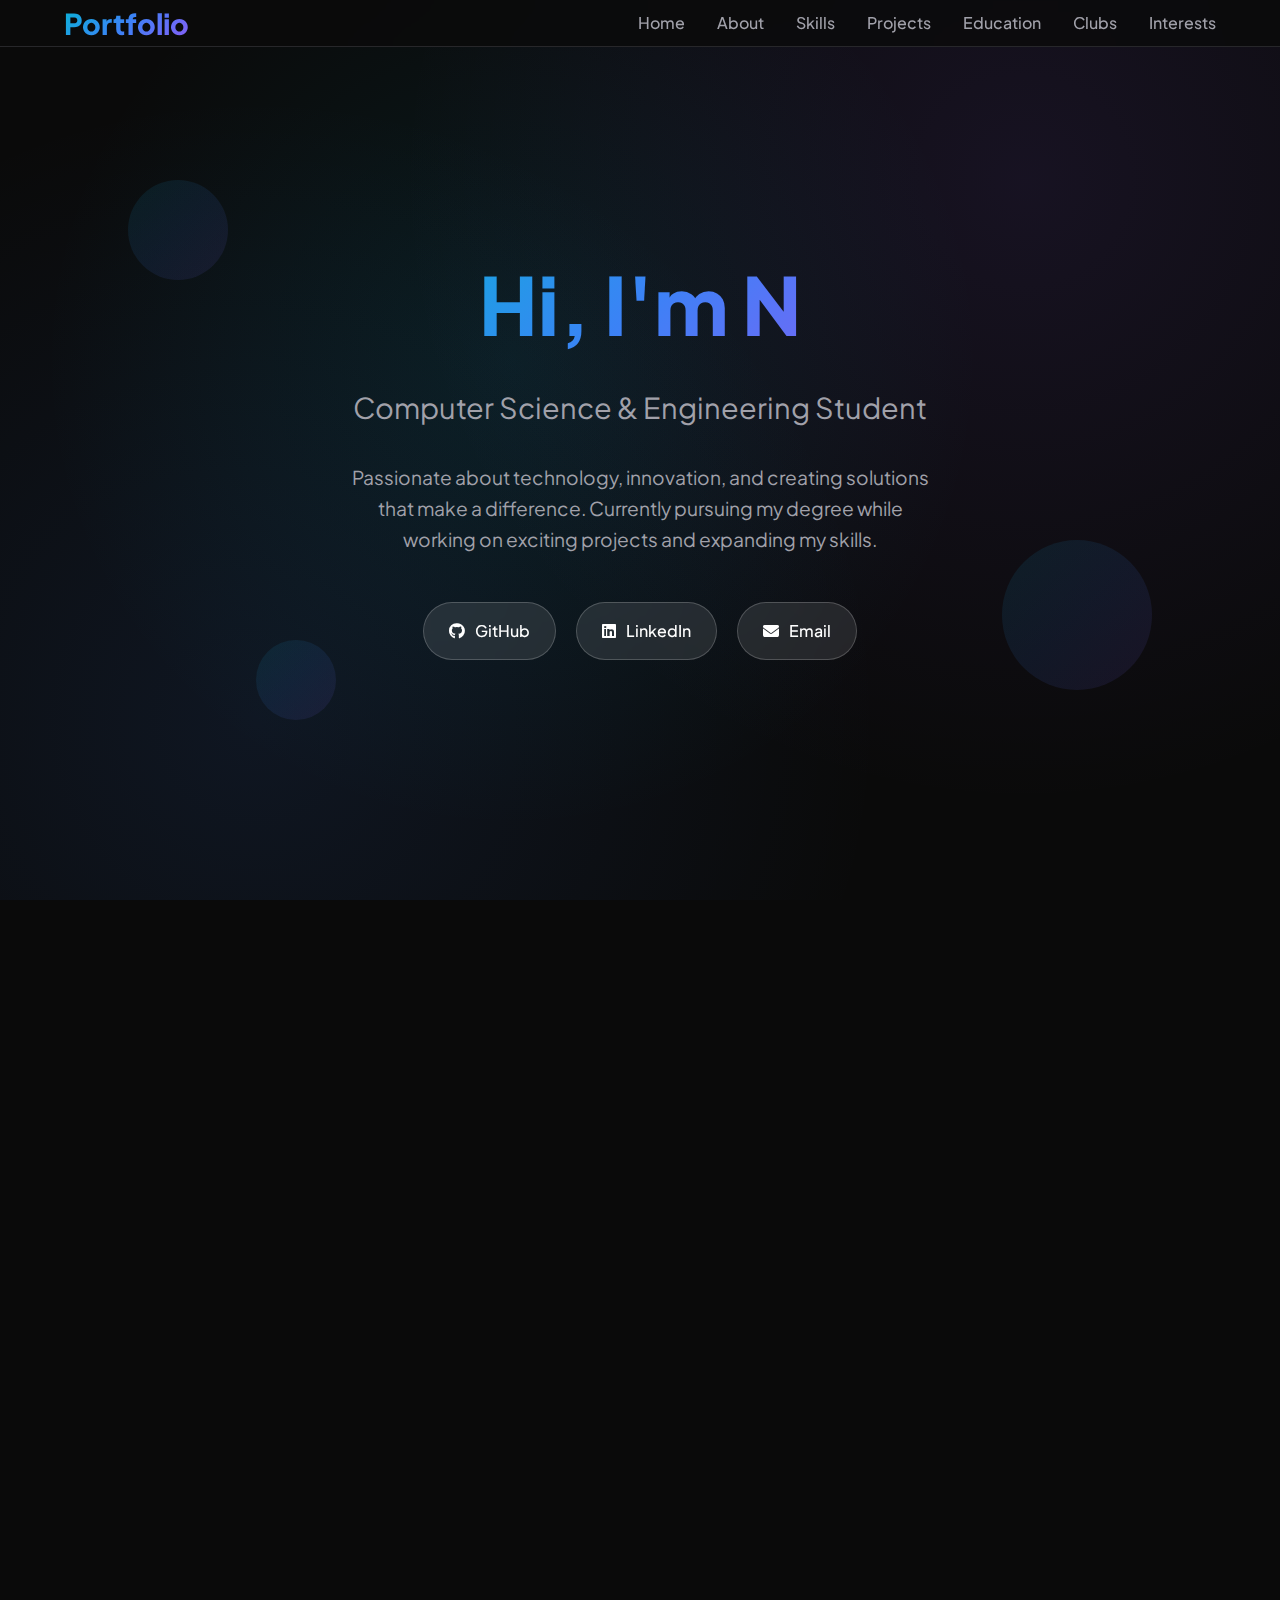
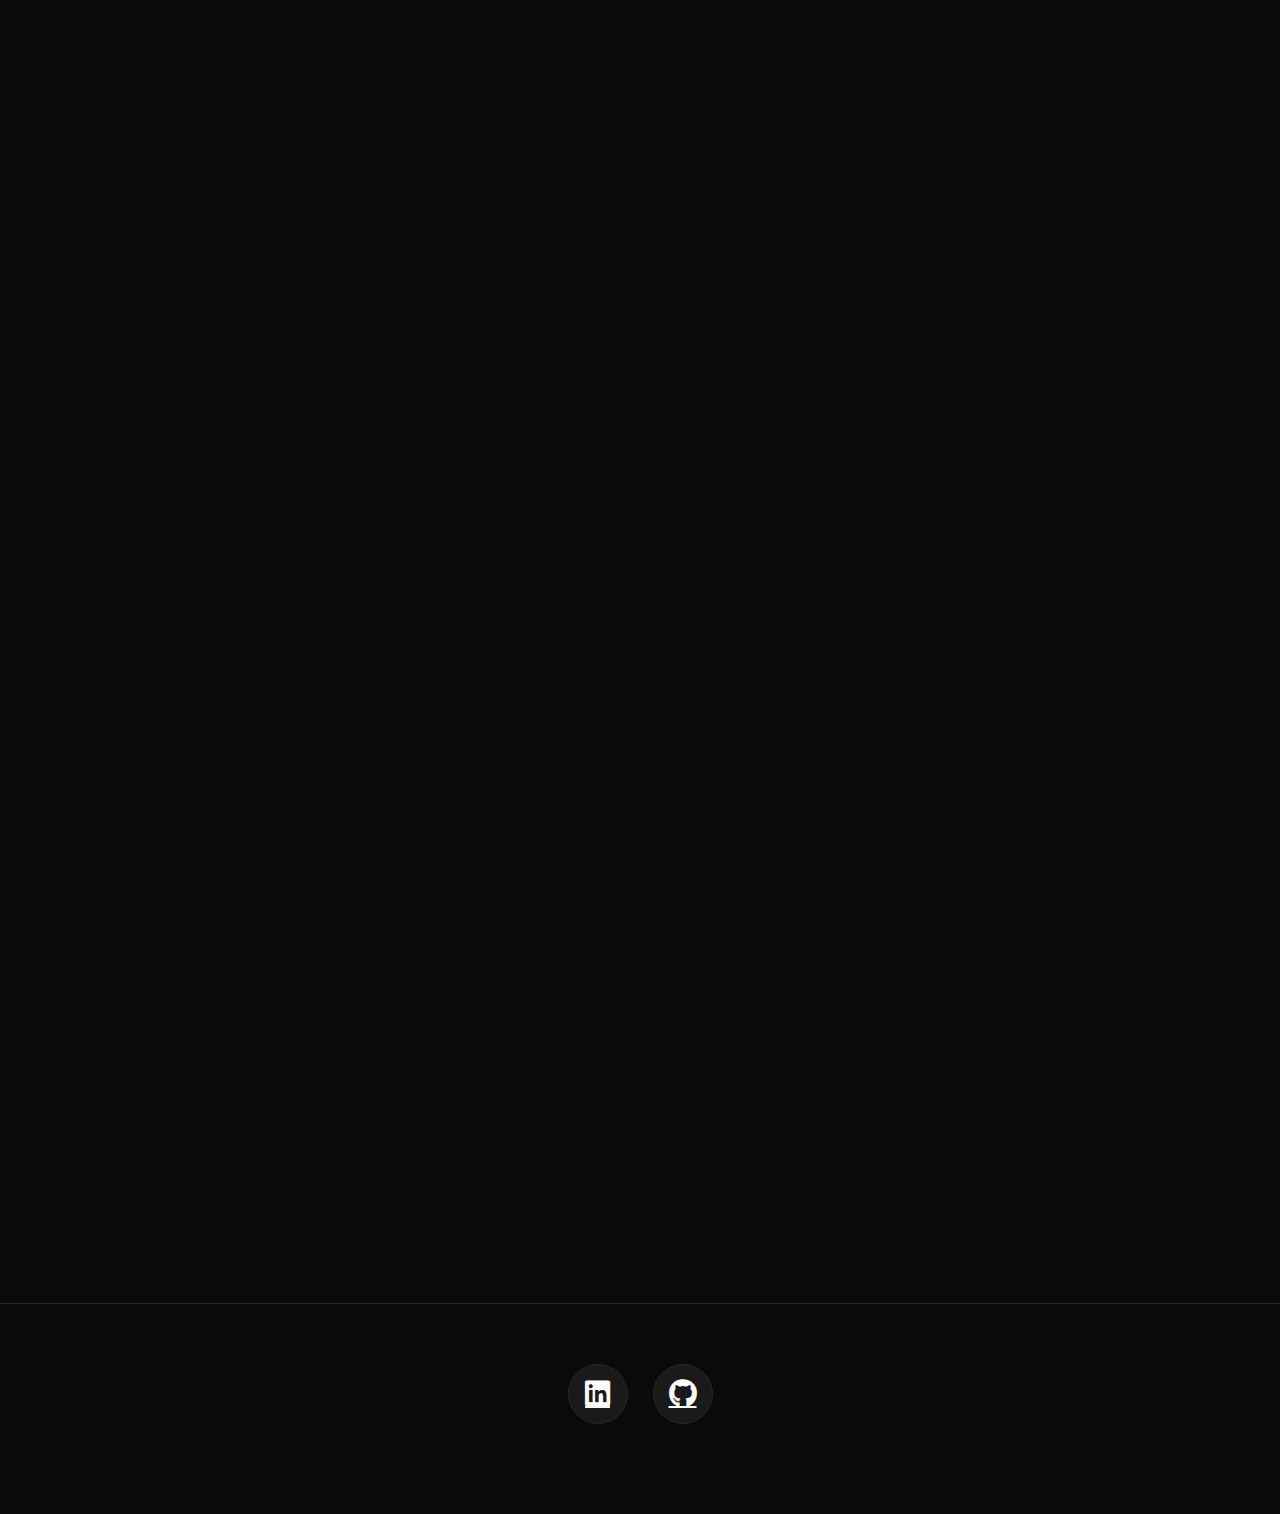
<file: index.html>
<!DOCTYPE html>
<html lang="en">
<head>
    <meta charset="UTF-8">
    <meta name="viewport" content="width=device-width, initial-scale=1.0">
    <title>Portfolio | Modern Developer</title>
    <link href="https://fonts.googleapis.com/css2?family=Plus+Jakarta+Sans:wght@300;400;500;600;700;800&display=swap" rel="stylesheet">
    <link href="https://cdnjs.cloudflare.com/ajax/libs/font-awesome/6.4.0/css/all.min.css" rel="stylesheet">
    <style>
        * {
            margin: 0;
            padding: 0;
            box-sizing: border-box;
        }

        :root {
            --bg-primary: #0a0a0a;
            --bg-secondary: #111111;
            --bg-tertiary: #1a1a1a;
            --text-primary: #ffffff;
            --text-secondary: #a1a1aa;
            --text-accent: #06b6d4;
            --accent-primary: #3b82f6;
            --accent-secondary: #8b5cf6;
            --accent-tertiary: #06b6d4;
            --border-color: #27272a;
            --gradient-primary: linear-gradient(135deg, #667eea 0%, #764ba2 100%);
            --gradient-secondary: linear-gradient(135deg, #f093fb 0%, #f5576c 100%);
            --gradient-accent: linear-gradient(135deg, #4facfe 0%, #00f2fe 100%);
            --gradient-glow: linear-gradient(135deg, #06b6d4 0%, #3b82f6 50%, #8b5cf6 100%);
            --shadow-glow: 0 0 40px rgba(6, 182, 212, 0.3);
            --shadow-card: 0 8px 32px rgba(0, 0, 0, 0.4);
        }

        body {
            font-family: 'Plus Jakarta Sans', sans-serif;
            background: var(--bg-primary);
            color: var(--text-primary);
            overflow-x: hidden;
            line-height: 1.6;
        }

        /* Custom Scrollbar */
        ::-webkit-scrollbar {
            width: 8px;
        }

        ::-webkit-scrollbar-track {
            background: var(--bg-secondary);
        }

        ::-webkit-scrollbar-thumb {
            background: var(--gradient-glow);
            border-radius: 4px;
        }

        /* Container */
        .container {
            max-width: 1200px;
            margin: 0 auto;
            padding: 0 24px;
        }

        /* Header */
        header {
            position: fixed;
            top: 0;
            width: 100%;
            z-index: 1000;
            background: rgba(10, 10, 10, 0.8);
            backdrop-filter: blur(20px);
            border-bottom: 1px solid var(--border-color);
            transition: all 0.3s ease;
        }

        nav {
            display: flex;
            justify-content: space-between;
            align-items: center;
            padding: 1rem 0;
        }

        .logo {
            font-size: 1.8rem;
            font-weight: 800;
            background: var(--gradient-glow);
            -webkit-background-clip: text;
            -webkit-text-fill-color: transparent;
            background-clip: text;
        }

        .nav-links {
            display: flex;
            list-style: none;
            gap: 2rem;
        }

        .nav-links a {
            color: var(--text-secondary);
            text-decoration: none;
            font-weight: 500;
            transition: all 0.3s ease;
            position: relative;
        }

        .nav-links a::after {
            content: '';
            position: absolute;
            bottom: -5px;
            left: 0;
            width: 0;
            height: 2px;
            background: var(--gradient-glow);
            transition: width 0.3s ease;
        }

        .nav-links a:hover {
            color: var(--text-primary);
        }

        .nav-links a:hover::after {
            width: 100%;
        }

        /* Hero Section */
        .hero {
            min-height: 100vh;
            display: flex;
            align-items: center;
            position: relative;
            overflow: hidden;
        }

        .hero-bg {
            position: absolute;
            top: 0;
            left: 0;
            width: 100%;
            height: 100%;
            background: radial-gradient(circle at 20% 80%, rgba(59, 130, 246, 0.1) 0%, transparent 50%),
                        radial-gradient(circle at 80% 20%, rgba(139, 92, 246, 0.1) 0%, transparent 50%),
                        radial-gradient(circle at 40% 40%, rgba(6, 182, 212, 0.1) 0%, transparent 50%);
        }

        .hero-content {
            position: relative;
            z-index: 2;
            text-align: center;
            max-width: 800px;
            margin: 0 auto;
        }

        .hero h1 {
            font-size: clamp(3rem, 8vw, 5rem);
            font-weight: 800;
            margin-bottom: 1rem;
            background: var(--gradient-glow);
            -webkit-background-clip: text;
            -webkit-text-fill-color: transparent;
            background-clip: text;
            animation: fadeInUp 1s ease-out;
        }

        .hero h2 {
            font-size: clamp(1.2rem, 4vw, 1.8rem);
            color: var(--text-secondary);
            margin-bottom: 2rem;
            font-weight: 400;
            animation: fadeInUp 1s ease-out 0.2s both;
        }

        .hero p {
            font-size: 1.2rem;
            color: var(--text-secondary);
            margin-bottom: 3rem;
            max-width: 600px;
            margin-left: auto;
            margin-right: auto;
            animation: fadeInUp 1s ease-out 0.4s both;
        }

        .cta-button {
            display: inline-flex;
            align-items: center;
            gap: 12px;
            background: var(--gradient-glow);
            color: white;
            padding: 18px 36px;
            text-decoration: none;
            border-radius: 50px;
            font-weight: 600;
            font-size: 1.1rem;
            transition: all 0.3s ease;
            box-shadow: var(--shadow-glow);
            animation: fadeInUp 1s ease-out 0.6s both;
            position: relative;
            overflow: hidden;
        }

        .cta-button::before {
            content: '';
            position: absolute;
            top: 0;
            left: -100%;
            width: 100%;
            height: 100%;
            background: linear-gradient(90deg, transparent, rgba(255, 255, 255, 0.2), transparent);
            transition: left 0.5s ease;
        }

        .cta-button:hover::before {
            left: 100%;
        }

        .cta-button:hover {
            transform: translateY(-3px);
            box-shadow: 0 20px 40px rgba(6, 182, 212, 0.4);
        }

        /* Hero Social Links */
        .hero-social-links {
            display: flex;
            gap: 20px;
            justify-content: center;
            margin-top: 2rem;
        }

        .hero-social-link {
            display: inline-flex;
            align-items: center;
            gap: 10px;
            background: rgba(255, 255, 255, 0.1);
            color: var(--text-primary);
            padding: 15px 25px;
            text-decoration: none;
            border-radius: 30px;
            font-weight: 500;
            font-size: 1rem;
            transition: all 0.3s ease;
            border: 1px solid rgba(255, 255, 255, 0.2);
            backdrop-filter: blur(10px);
        }

        .hero-social-link:hover {
            background: var(--gradient-glow);
            transform: translateY(-3px);
            box-shadow: var(--shadow-glow);
            border-color: var(--accent-tertiary);
        }

        /* Floating Elements */
        .floating-elements {
            position: absolute;
            top: 0;
            left: 0;
            width: 100%;
            height: 100%;
            pointer-events: none;
        }

        .floating-element {
            position: absolute;
            background: var(--gradient-glow);
            border-radius: 50%;
            opacity: 0.1;
            animation: float 6s ease-in-out infinite;
        }

        .floating-element:nth-child(1) {
            width: 100px;
            height: 100px;
            top: 20%;
            left: 10%;
            animation-delay: 0s;
        }

        .floating-element:nth-child(2) {
            width: 150px;
            height: 150px;
            top: 60%;
            right: 10%;
            animation-delay: 2s;
        }

        .floating-element:nth-child(3) {
            width: 80px;
            height: 80px;
            bottom: 20%;
            left: 20%;
            animation-delay: 4s;
        }

        @keyframes float {
            0%, 100% { transform: translateY(0px) rotate(0deg); }
            50% { transform: translateY(-30px) rotate(180deg); }
        }

        @keyframes fadeInUp {
            from {
                opacity: 0;
                transform: translateY(30px);
            }
            to {
                opacity: 1;
                transform: translateY(0);
            }
        }

        /* Sections */
        section {
            padding: 100px 0;
        }

        .section-title {
            text-align: center;
            font-size: clamp(2.5rem, 5vw, 3.5rem);
            margin-bottom: 4rem;
            font-weight: 700;
            background: var(--gradient-glow);
            -webkit-background-clip: text;
            -webkit-text-fill-color: transparent;
            background-clip: text;
            position: relative;
        }

        .section-title::after {
            content: '';
            position: absolute;
            bottom: -10px;
            left: 50%;
            transform: translateX(-50%);
            width: 80px;
            height: 4px;
            background: var(--gradient-glow);
            border-radius: 2px;
        }

        /* About Section */
        .about {
            background: var(--bg-secondary);
            margin: 60px 0;
            border-radius: 24px;
            padding: 80px 60px;
            border: 1px solid var(--border-color);
            position: relative;
            overflow: hidden;
        }

        .about::before {
            content: '';
            position: absolute;
            top: 0;
            left: 0;
            width: 100%;
            height: 4px;
            background: var(--gradient-glow);
        }

        .about-content {
            display: grid;
            grid-template-columns: 1fr 1fr;
            gap: 60px;
            align-items: center;
        }

        .about-text h3 {
            font-size: 2.5rem;
            margin-bottom: 2rem;
            color: var(--text-primary);
            font-weight: 700;
        }

        .about-text p {
            font-size: 1.1rem;
            margin-bottom: 1.5rem;
            color: var(--text-secondary);
            line-height: 1.8;
        }



        /* Skills Section */
        .skills-grid {
            display: grid;
            grid-template-columns: repeat(auto-fit, minmax(300px, 1fr));
            gap: 30px;
            margin-top: 50px;
        }

        .skill-card {
            background: var(--bg-secondary);
            padding: 40px 30px;
            border-radius: 20px;
            text-align: center;
            transition: all 0.3s ease;
            border: 1px solid var(--border-color);
            position: relative;
            overflow: hidden;
        }

        .skill-card::before {
            content: '';
            position: absolute;
            top: 0;
            left: 0;
            width: 100%;
            height: 4px;
            background: var(--gradient-glow);
            transform: scaleX(0);
            transition: transform 0.3s ease;
        }

        .skill-card:hover::before {
            transform: scaleX(1);
        }

        .skill-card:hover {
            transform: translateY(-8px);
            border-color: var(--accent-tertiary);
            box-shadow: var(--shadow-glow);
        }

        .skill-icon {
            font-size: 3rem;
            margin-bottom: 1.5rem;
            background: var(--gradient-glow);
            -webkit-background-clip: text;
            -webkit-text-fill-color: transparent;
            background-clip: text;
        }

        .skill-card h4 {
            font-size: 1.4rem;
            margin-bottom: 1rem;
            color: var(--text-primary);
            font-weight: 600;
        }

        .skill-card p {
            color: var(--text-secondary);
            line-height: 1.6;
        }

        /* Projects Section */
        .projects-grid {
            display: grid;
            grid-template-columns: repeat(auto-fit, minmax(380px, 1fr));
            gap: 40px;
            margin-top: 50px;
        }

        .project-card {
            background: var(--bg-secondary);
            border-radius: 20px;
            overflow: hidden;
            transition: all 0.3s ease;
            border: 1px solid var(--border-color);
            position: relative;
        }

        .project-card:hover {
            transform: translateY(-8px);
            border-color: var(--accent-tertiary);
            box-shadow: var(--shadow-glow);
        }

        .project-image {
            height: 220px;
            background: var(--gradient-glow);
            display: flex;
            align-items: center;
            justify-content: center;
            color: white;
            font-size: 1.8rem;
            font-weight: 700;
            position: relative;
            overflow: hidden;
        }

        .project-image::before {
            content: '';
            position: absolute;
            top: 0;
            left: 0;
            right: 0;
            bottom: 0;
            background: linear-gradient(45deg, transparent, rgba(255, 255, 255, 0.1), transparent);
            transform: translateX(-100%);
            transition: transform 0.6s ease;
        }

        .project-card:hover .project-image::before {
            transform: translateX(100%);
        }

        .project-content {
            padding: 30px;
        }

        .project-content h4 {
            font-size: 1.4rem;
            margin-bottom: 1rem;
            color: var(--text-primary);
            font-weight: 600;
        }

        .project-content p {
            color: var(--text-secondary);
            margin-bottom: 1.5rem;
            line-height: 1.6;
        }

        .project-links {
            display: flex;
            gap: 12px;
        }

        .project-links a {
            padding: 10px 20px;
            background: var(--gradient-glow);
            color: white;
            text-decoration: none;
            border-radius: 25px;
            font-size: 0.9rem;
            font-weight: 500;
            transition: all 0.3s ease;
            display: flex;
            align-items: center;
            gap: 8px;
        }

        .project-links a:hover {
            transform: translateY(-2px);
            box-shadow: var(--shadow-glow);
        }

        /* Education Section */
        .education {
            background: var(--bg-secondary);
            margin: 60px 0;
            border-radius: 24px;
            padding: 80px 60px;
            border: 1px solid var(--border-color);
            position: relative;
        }

        .education::before {
            content: '';
            position: absolute;
            top: 0;
            left: 0;
            width: 100%;
            height: 4px;
            background: var(--gradient-secondary);
        }

        .education-item {
            text-align: center;
            margin-bottom: 50px;
            padding: 30px;
            border-radius: 16px;
            background: var(--bg-tertiary);
            transition: transform 0.3s ease;
            border: 1px solid var(--border-color);
        }

        .education-item:hover {
            transform: translateY(-5px);
            border-color: var(--accent-secondary);
        }

        .education-item:last-child {
            margin-bottom: 0;
        }

        .education-item h4 {
            font-size: 1.6rem;
            margin-bottom: 1rem;
            color: var(--text-primary);
            font-weight: 600;
        }

        .education-item p {
            color: var(--text-secondary);
            font-size: 1.1rem;
            line-height: 1.6;
        }

        /* Contact Section */
        .contact-form {
            background: var(--bg-secondary);
            padding: 60px;
            border-radius: 24px;
            max-width: 700px;
            margin: 0 auto;
            border: 1px solid var(--border-color);
            position: relative;
        }

        .contact-form::before {
            content: '';
            position: absolute;
            top: 0;
            left: 0;
            width: 100%;
            height: 4px;
            background: var(--gradient-accent);
        }

        .form-group {
            margin-bottom: 25px;
        }

        .form-group label {
            display: block;
            margin-bottom: 8px;
            color: var(--text-primary);
            font-weight: 600;
            font-size: 1rem;
        }

        .form-group input,
        .form-group textarea {
            width: 100%;
            padding: 16px;
            border: 2px solid var(--border-color);
            border-radius: 12px;
            font-size: 1rem;
            transition: all 0.3s ease;
            background: var(--bg-tertiary);
            color: var(--text-primary);
            font-family: inherit;
        }

        .form-group input:focus,
        .form-group textarea:focus {
            outline: none;
            border-color: var(--accent-tertiary);
            background: var(--bg-secondary);
            box-shadow: 0 0 0 3px rgba(6, 182, 212, 0.1);
        }

        .form-group textarea {
            height: 140px;
            resize: vertical;
        }

        .submit-btn {
            background: var(--gradient-glow);
            color: white;
            padding: 18px 36px;
            border: none;
            border-radius: 25px;
            font-size: 1.1rem;
            font-weight: 600;
            cursor: pointer;
            transition: all 0.3s ease;
            width: 100%;
            font-family: inherit;
            position: relative;
            overflow: hidden;
        }

        .submit-btn::before {
            content: '';
            position: absolute;
            top: 0;
            left: -100%;
            width: 100%;
            height: 100%;
            background: linear-gradient(90deg, transparent, rgba(255, 255, 255, 0.2), transparent);
            transition: left 0.5s ease;
        }

        .submit-btn:hover::before {
            left: 100%;
        }

        .submit-btn:hover {
            transform: translateY(-2px);
            box-shadow: var(--shadow-glow);
        }

        /* Footer */
        footer {
            background: var(--bg-dark);
            color: white;
            text-align: center;
            padding: 60px 0;
            margin-top: 100px;
            border-top: 1px solid var(--border-color);
        }

        .social-links {
            display: flex;
            justify-content: center;
            gap: 25px;
            margin-bottom: 30px;
        }

        .social-links a {
            color: white;
            font-size: 1.8rem;
            transition: all 0.3s ease;
            width: 60px;
            height: 60px;
            display: flex;
            align-items: center;
            justify-content: center;
            border-radius: 50%;
            background: var(--bg-tertiary);
            border: 1px solid var(--border-color);
        }

        .social-links a:hover {
            background: var(--gradient-glow);
            transform: translateY(-3px);
            border-color: var(--accent-tertiary);
        }

        .footer-text {
            opacity: 0.8;
            font-size: 1.1rem;
        }

        /* Responsive Design */
        @media (max-width: 768px) {
            .nav-links {
                display: none;
            }

            .about-content {
                grid-template-columns: 1fr;
                text-align: center;
                gap: 40px;
            }



            .projects-grid {
                grid-template-columns: 1fr;
            }

            .skills-grid {
                grid-template-columns: 1fr;
            }

            .about, .education {
                padding: 50px 30px;
            }

            .contact-form {
                padding: 40px 30px;
            }
        }

        @media (max-width: 480px) {
            .hero h1 {
                font-size: 2.5rem;
            }

            .section-title {
                font-size: 2.5rem;
            }

            .about, .education {
                padding: 40px 20px;
            }

            .contact-form {
                padding: 30px 20px;
            }

            .container {
                padding: 0 16px;
            }
        }

        /* Scroll Animations */
        .fade-in {
            opacity: 0;
            transform: translateY(30px);
            transition: all 0.6s ease;
        }

        .fade-in.visible {
            opacity: 1;
            transform: translateY(0);
        }


    </style>
</head>
<body>


    <!-- Header -->
    <header>
        <nav class="container">
            <div class="logo">Portfolio</div>
            <ul class="nav-links">
                <li><a href="#home">Home</a></li>
                <li><a href="#about">About</a></li>
                <li><a href="#skills">Skills</a></li>
                <li><a href="#projects">Projects</a></li>
                <li><a href="#education">Education</a></li>
                <li><a href="#clubs">Clubs</a></li>
                <li><a href="#interests">Interests</a></li>
            </ul>
        </nav>
    </header>

    <!-- Hero Section -->
    <section id="home" class="hero">
        <div class="hero-bg"></div>
        <div class="floating-elements">
            <div class="floating-element"></div>
            <div class="floating-element"></div>
            <div class="floating-element"></div>
        </div>
        <div class="container">
            <div class="hero-content">
                <h1>Hi, I'm Nikhil S</h1>
                <h2>Computer Science & Engineering Student</h2>
                <p>Passionate about technology, innovation, and creating solutions that make a difference. Currently pursuing my degree while working on exciting projects and expanding my skills.</p>
                <div class="hero-social-links">
                    <a href="https://github.com/nikhils74" target="_blank" class="hero-social-link">
                        <i class="fab fa-github"></i>
                        GitHub
                    </a>
                    <a href="https://www.linkedin.com/in/nikhil-s-a13b5a272/" target="_blank" class="hero-social-link">
                        <i class="fab fa-linkedin"></i>
                        LinkedIn
                    </a>
                    <a href="mailto:nikhilsdude74@gmail.com" class="hero-social-link">
                        <i class="fas fa-envelope"></i>
                        Email
                    </a>
                </div>
            </div>
        </div>
    </section>

    <!-- About Section -->
    <section id="about" class="about">
        <div class="container">
            <div class="about-content">
                <div class="about-text">
                    <h3>About Me</h3>
                    <p>Undergraduate software developer passionate about building efficient, reliable, and scalable solutions. Proficient in Go, Java, Python, and C, with strong interests in cloud computing, automation, and Cloud DevOps.</p>
                    <p>Enthusiastic about modern infrastructure, CI/CD workflows, and open-source technologies. Skilled in Git, Azure, Docker, AWS, and familiar with Streamlit and LangChain for developing innovative and AI-driven solutions.</p>
                    <p>I thrive on problem-solving, continuous learning, and exploring cutting-edge tools and practices.</p>
                </div>
            </div>
        </div>
    </section>

    <!-- Skills Section -->
    <section id="skills">
        <div class="container">
            <h2 class="section-title">Technical Skills</h2>
            <div class="skills-grid">
                <div class="skill-card fade-in">
                    <div class="skill-icon">
                        <i class="fas fa-code"></i>
                    </div>
                    <h4>Programming Languages</h4>
                    <p>Python, Go, Java, HTML5, CSS</p>
                </div>
                <div class="skill-card fade-in">
                    <div class="skill-icon">
                        <i class="fas fa-cloud"></i>
                    </div>
                    <h4>Cloud & DevOps</h4>
                    <p>Azure, AWS, Docker, Kubernetes, Git</p>
                </div>
                <div class="skill-card fade-in">
                    <div class="skill-icon">
                        <i class="fas fa-robot"></i>
                    </div>
                    <h4>AI/ML Libraries</h4>
                    <p>LangChain, Streamlit, Scikit-learn, NLTK, PyTorch</p>
                </div>
                <div class="skill-card fade-in">
                    <div class="skill-icon">
                        <i class="fas fa-chart-bar"></i>
                    </div>
                    <h4>Data Analysis</h4>
                    <p>NumPy, Pandas, Matplotlib, Seaborn</p>
                </div>
                <div class="skill-card fade-in">
                    <div class="skill-icon">
                        <i class="fas fa-globe"></i>
                    </div>
                    <h4>Web Development</h4>
                    <p>Flask, HTML5, CSS3</p>
                </div>
                <div class="skill-card fade-in">
                    <div class="skill-icon">
                        <i class="fas fa-certificate"></i>
                    </div>
                    <h4>Certifications</h4>
                    <p>AZ-900 Microsoft Azure, Cisco Networking Basics</p>
                </div>
            </div>
        </div>
    </section>

    <!-- Projects Section -->
    <section id="projects">
        <div class="container">
            <h2 class="section-title">Featured Projects</h2>
            <div class="projects-grid">
                <div class="project-card fade-in">
                    <div class="project-image">VectorVault</div>
                    <div class="project-content">
                        <h4>Retrieval-Augmented Generation (RAG) Application</h4>
                        <p>Aug 2024 – Oct 2024</p>
                        <p>• Developed a document processing pipeline using LangChain and Ollama embeddings, enabling semantic search over large PDF datasets with a Chroma vector database, improving query speed and retrieval accuracy by 40%</p>
                        <p>• Implemented an automated ingestion workflow to parse and chunk PDFs via RecursiveCharacterTextSplitter, incorporating unique ID generation to prevent duplication and ensure data consistency, reducing re-processing time by 60%</p>
                        <p>• Built a Retrieval-Augmented Generation (RAG) CLI tool leveraging Ollama LLM models, delivering concise, context-aware answers with a 35% improvement in response relevance during testing</p>
                        <p>• Optimized database update and reset logic for Chroma, streamlining deployments across environments and reducing manual maintenance effort by 60%</p>
                        <div class="project-links">
                            <a href="https://github.com/nikhils74/VectorVault" target="_blank">
                                <i class="fab fa-github"></i>
                                GitHub
                            </a>
                        </div>
                    </div>
                </div>
            </div>
        </div>
    </section>

    <!-- Education Section -->
    <section id="education" class="education">
        <div class="container">
            <h2 class="section-title">Education</h2>
            <div class="education-item fade-in">
                <h4>Bachelor of Engineering in Computer Science and Engineering</h4>
                <p>RV Institute of Technology and Management • Expected Graduation: Aug 2026</p>
                <p>Bengaluru, India</p>
            </div>
            <div class="education-item fade-in">
                <h4>Relevant Coursework</h4>
                <p>Data Structures and Algorithms (DSA), Operating Systems, Computer Networks, Database Management Systems (DBMS), Machine Learning, Computer Vision, Generative AI, Cloud Computing, Object-Oriented Programming (OOPs), Programming in C, Python Programming</p>
            </div>
        </div>
    </section>

    <!-- Clubs and Societies Section -->
    <section id="clubs" class="education">
        <div class="container">
            <h2 class="section-title">Clubs and Societies</h2>
            <div class="education-item fade-in">
                <h4>Core Organizing Committee Member</h4>
                <p>Planned, organized, and coordinated multiple college-level events and activities, ensuring high-quality execution. Managed event logistics, vendor communication, and on-site operations for smooth experiences.</p>
            </div>
            <div class="education-item fade-in">
                <h4>E-Cell Member</h4>
                <p>Planned, organized, and executed multiple events. Coordinated team activities and facilitated knowledge-sharing sessions to promote innovation and business development.</p>
            </div>
        </div>
    </section>

    <!-- Interests Section -->
    <section id="interests" class="education">
        <div class="container">
            <h2 class="section-title">Interests</h2>
            <div class="education-item fade-in">
                <h4>Creative Arts</h4>
                <p>Drawing, Painting, Sketching</p>
            </div>
            <div class="education-item fade-in">
                <h4>Sports</h4>
                <p>Volleyball, Basketball</p>
            </div>
        </div>
    </section>



    <!-- Footer -->
    <footer>
        <div class="container">
            <div class="social-links">
                <a href="https://www.linkedin.com/in/nikhil-s-a13b5a272/" target="_blank" title="LinkedIn">
                    <i class="fab fa-linkedin"></i>
                </a>
                <a href="https://github.com/nikhils74" target="_blank" title="GitHub">
                    <i class="fab fa-github"></i>
                </a>
            </div>

        </div>
    </footer>

    <script>


        // Smooth scrolling for navigation links
        document.querySelectorAll('a[href^="#"]').forEach(anchor => {
            anchor.addEventListener('click', function (e) {
                e.preventDefault();
                const target = document.querySelector(this.getAttribute('href'));
                if (target) {
                    target.scrollIntoView({
                        behavior: 'smooth',
                        block: 'start'
                    });
                }
            });
        });



        // Add scroll effect to header
        window.addEventListener('scroll', function() {
            const header = document.querySelector('header');
            if (window.scrollY > 100) {
                header.style.background = 'rgba(10, 10, 10, 0.95)';
                header.style.boxShadow = '0 20px 25px -5px rgba(0, 0, 0, 0.3)';
            } else {
                header.style.background = 'rgba(10, 10, 10, 0.8)';
                header.style.boxShadow = 'none';
            }
        });

        // Scroll animations
        const observerOptions = {
            threshold: 0.1,
            rootMargin: '0px 0px -50px 0px'
        };

        const observer = new IntersectionObserver((entries) => {
            entries.forEach(entry => {
                if (entry.isIntersecting) {
                    entry.target.classList.add('visible');
                }
            });
        }, observerOptions);

        document.querySelectorAll('.fade-in').forEach(el => {
            observer.observe(el);
        });

        // Add parallax effect to floating elements
        window.addEventListener('scroll', function() {
            const scrolled = window.pageYOffset;
            const parallax = document.querySelectorAll('.floating-element');
            
            parallax.forEach((element, index) => {
                const speed = 0.5 + (index * 0.1);
                element.style.transform = `translateY(${scrolled * speed}px) rotate(${scrolled * 0.1}deg)`;
            });
        });

        // Add typing effect to hero title
        function typeWriter(element, text, speed = 100) {
            let i = 0;
            element.innerHTML = '';
            
            function type() {
                if (i < text.length) {
                    element.innerHTML += text.charAt(i);
                    i++;
                    setTimeout(type, speed);
                }
            }
            type();
        }

        // Initialize typing effect when page loads
        window.addEventListener('load', function() {
            const heroTitle = document.querySelector('.hero h1');
            const originalText = heroTitle.textContent;
            typeWriter(heroTitle, originalText, 80);
        });



        // Add particle effect to hero section
        function createParticle() {
            const particle = document.createElement('div');
            particle.style.position = 'absolute';
            particle.style.width = '2px';
            particle.style.height = '2px';
            particle.style.background = 'rgba(6, 182, 212, 0.6)';
            particle.style.borderRadius = '50%';
            particle.style.pointerEvents = 'none';
            particle.style.left = Math.random() * 100 + '%';
            particle.style.top = '100%';
            particle.style.animation = 'particleFloat 3s linear infinite';
            
            document.querySelector('.hero').appendChild(particle);
            
            setTimeout(() => {
                particle.remove();
            }, 3000);
        }

        // Create particles periodically
        setInterval(createParticle, 200);

        // Add CSS for particle animation
        const style = document.createElement('style');
        style.textContent = `
            @keyframes particleFloat {
                0% {
                    transform: translateY(0) rotate(0deg);
                    opacity: 1;
                }
                100% {
                    transform: translateY(-100vh) rotate(360deg);
                    opacity: 0;
                }
            }
        `;
        document.head.appendChild(style);

        // Add 3D tilt effect to cards
        document.querySelectorAll('.skill-card, .project-card').forEach(card => {
            card.addEventListener('mousemove', (e) => {
                const rect = card.getBoundingClientRect();
                const x = e.clientX - rect.left;
                const y = e.clientY - rect.top;
                
                const centerX = rect.width / 2;
                const centerY = rect.height / 2;
                
                const rotateX = (y - centerY) / 10;
                const rotateY = (centerX - x) / 10;
                
                card.style.transform = `perspective(1000px) rotateX(${rotateX}deg) rotateY(${rotateY}deg) translateZ(10px)`;
            });
            
            card.addEventListener('mouseleave', () => {
                card.style.transform = 'perspective(1000px) rotateX(0deg) rotateY(0deg) translateZ(0px)';
            });
        });

        // Add smooth reveal animation for sections
        function revealOnScroll() {
            const sections = document.querySelectorAll('section');
            sections.forEach(section => {
                const sectionTop = section.getBoundingClientRect().top;
                const windowHeight = window.innerHeight;
                
                if (sectionTop < windowHeight * 0.75) {
                    section.style.opacity = '1';
                    section.style.transform = 'translateY(0)';
                }
            });
        }

        // Initialize section animations
        document.querySelectorAll('section').forEach(section => {
            section.style.opacity = '0';
            section.style.transform = 'translateY(50px)';
            section.style.transition = 'all 0.8s ease';
        });

        window.addEventListener('scroll', revealOnScroll);
        window.addEventListener('load', revealOnScroll);
    </script>
</body>
</html>
</file>
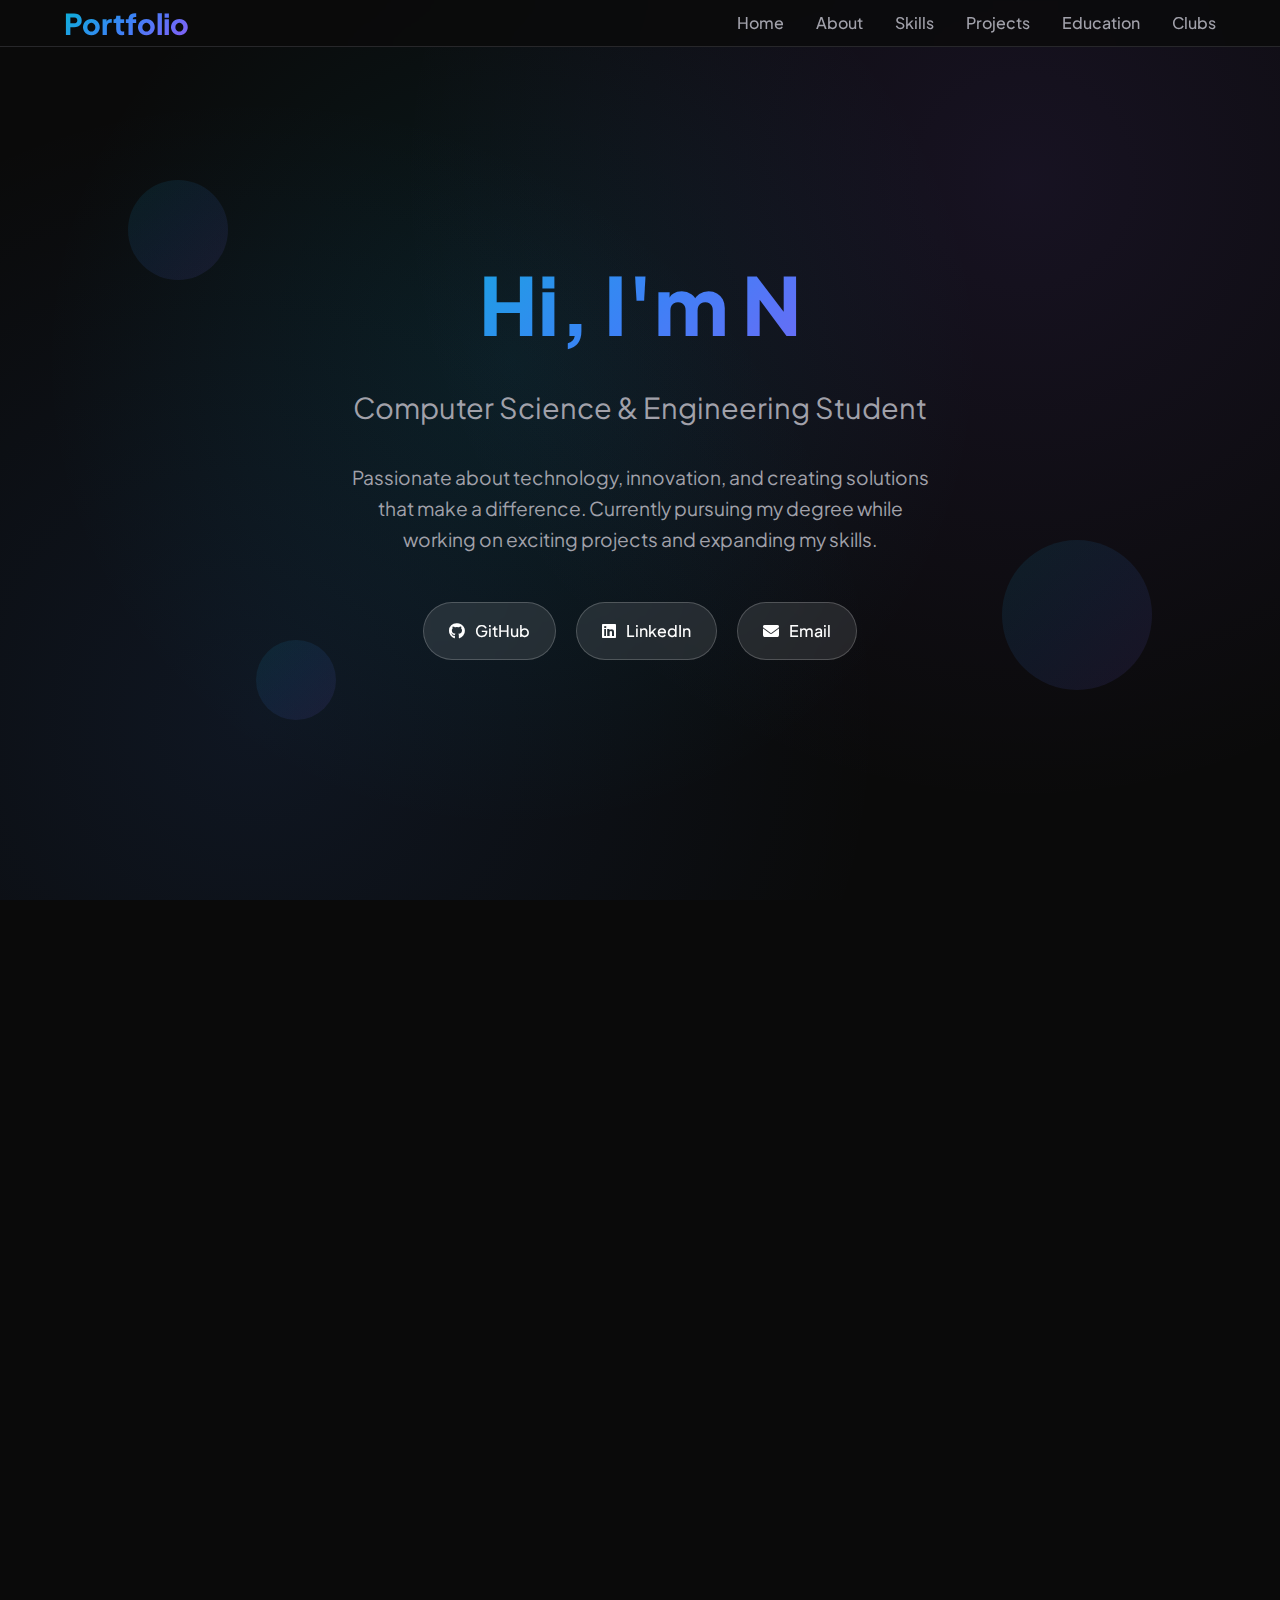
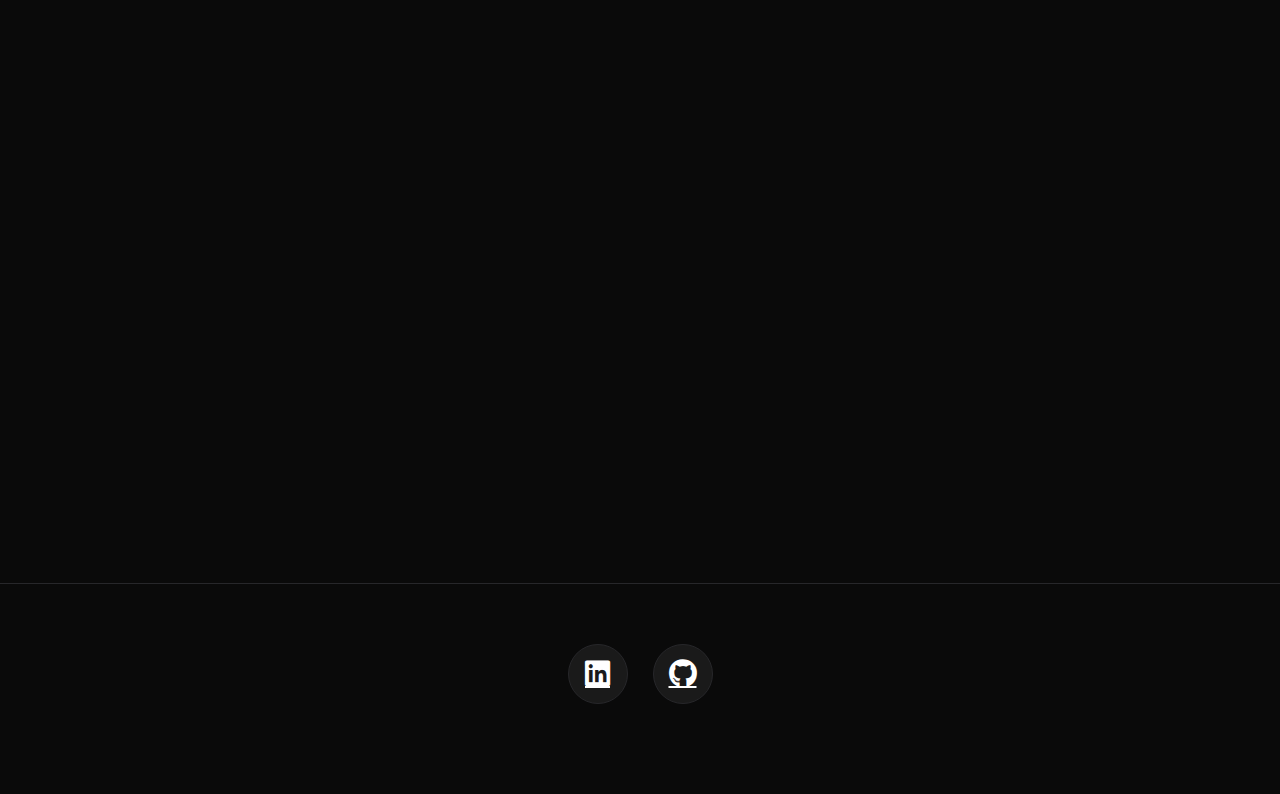
<file: Nikstatic.HTML>
<!DOCTYPE html>
<html lang="en">
<head>
    <meta charset="UTF-8">
    <meta name="viewport" content="width=device-width, initial-scale=1.0">
    <title>Portfolio | Modern Developer</title>
    <link href="https://fonts.googleapis.com/css2?family=Plus+Jakarta+Sans:wght@300;400;500;600;700;800&display=swap" rel="stylesheet">
    <link href="https://cdnjs.cloudflare.com/ajax/libs/font-awesome/6.4.0/css/all.min.css" rel="stylesheet">
    <style>
        * {
            margin: 0;
            padding: 0;
            box-sizing: border-box;
        }

        :root {
            --bg-primary: #0a0a0a;
            --bg-secondary: #111111;
            --bg-tertiary: #1a1a1a;
            --text-primary: #ffffff;
            --text-secondary: #a1a1aa;
            --text-accent: #06b6d4;
            --accent-primary: #3b82f6;
            --accent-secondary: #8b5cf6;
            --accent-tertiary: #06b6d4;
            --border-color: #27272a;
            --gradient-primary: linear-gradient(135deg, #667eea 0%, #764ba2 100%);
            --gradient-secondary: linear-gradient(135deg, #f093fb 0%, #f5576c 100%);
            --gradient-accent: linear-gradient(135deg, #4facfe 0%, #00f2fe 100%);
            --gradient-glow: linear-gradient(135deg, #06b6d4 0%, #3b82f6 50%, #8b5cf6 100%);
            --shadow-glow: 0 0 40px rgba(6, 182, 212, 0.3);
            --shadow-card: 0 8px 32px rgba(0, 0, 0, 0.4);
        }

        body {
            font-family: 'Plus Jakarta Sans', sans-serif;
            background: var(--bg-primary);
            color: var(--text-primary);
            overflow-x: hidden;
            line-height: 1.6;
        }

        /* Custom Scrollbar */
        ::-webkit-scrollbar {
            width: 8px;
        }

        ::-webkit-scrollbar-track {
            background: var(--bg-secondary);
        }

        ::-webkit-scrollbar-thumb {
            background: var(--gradient-glow);
            border-radius: 4px;
        }

        /* Container */
        .container {
            max-width: 1200px;
            margin: 0 auto;
            padding: 0 24px;
        }

        /* Header */
        header {
            position: fixed;
            top: 0;
            width: 100%;
            z-index: 1000;
            background: rgba(10, 10, 10, 0.8);
            backdrop-filter: blur(20px);
            border-bottom: 1px solid var(--border-color);
            transition: all 0.3s ease;
        }

        nav {
            display: flex;
            justify-content: space-between;
            align-items: center;
            padding: 1rem 0;
        }

        .logo {
            font-size: 1.8rem;
            font-weight: 800;
            background: var(--gradient-glow);
            -webkit-background-clip: text;
            -webkit-text-fill-color: transparent;
            background-clip: text;
        }

        .nav-links {
            display: flex;
            list-style: none;
            gap: 2rem;
        }

        .nav-links a {
            color: var(--text-secondary);
            text-decoration: none;
            font-weight: 500;
            transition: all 0.3s ease;
            position: relative;
        }

        .nav-links a::after {
            content: '';
            position: absolute;
            bottom: -5px;
            left: 0;
            width: 0;
            height: 2px;
            background: var(--gradient-glow);
            transition: width 0.3s ease;
        }

        .nav-links a:hover {
            color: var(--text-primary);
        }

        .nav-links a:hover::after {
            width: 100%;
        }

        /* Hero Section */
        .hero {
            min-height: 100vh;
            display: flex;
            align-items: center;
            position: relative;
            overflow: hidden;
        }

        .hero-bg {
            position: absolute;
            top: 0;
            left: 0;
            width: 100%;
            height: 100%;
            background: radial-gradient(circle at 20% 80%, rgba(59, 130, 246, 0.1) 0%, transparent 50%),
                        radial-gradient(circle at 80% 20%, rgba(139, 92, 246, 0.1) 0%, transparent 50%),
                        radial-gradient(circle at 40% 40%, rgba(6, 182, 212, 0.1) 0%, transparent 50%);
        }

        .hero-content {
            position: relative;
            z-index: 2;
            text-align: center;
            max-width: 800px;
            margin: 0 auto;
        }

        .hero h1 {
            font-size: clamp(3rem, 8vw, 5rem);
            font-weight: 800;
            margin-bottom: 1rem;
            background: var(--gradient-glow);
            -webkit-background-clip: text;
            -webkit-text-fill-color: transparent;
            background-clip: text;
            animation: fadeInUp 1s ease-out;
        }

        .hero h2 {
            font-size: clamp(1.2rem, 4vw, 1.8rem);
            color: var(--text-secondary);
            margin-bottom: 2rem;
            font-weight: 400;
            animation: fadeInUp 1s ease-out 0.2s both;
        }

        .hero p {
            font-size: 1.2rem;
            color: var(--text-secondary);
            margin-bottom: 3rem;
            max-width: 600px;
            margin-left: auto;
            margin-right: auto;
            animation: fadeInUp 1s ease-out 0.4s both;
        }

        .cta-button {
            display: inline-flex;
            align-items: center;
            gap: 12px;
            background: var(--gradient-glow);
            color: white;
            padding: 18px 36px;
            text-decoration: none;
            border-radius: 50px;
            font-weight: 600;
            font-size: 1.1rem;
            transition: all 0.3s ease;
            box-shadow: var(--shadow-glow);
            animation: fadeInUp 1s ease-out 0.6s both;
            position: relative;
            overflow: hidden;
        }

        .cta-button::before {
            content: '';
            position: absolute;
            top: 0;
            left: -100%;
            width: 100%;
            height: 100%;
            background: linear-gradient(90deg, transparent, rgba(255, 255, 255, 0.2), transparent);
            transition: left 0.5s ease;
        }

        .cta-button:hover::before {
            left: 100%;
        }

        .cta-button:hover {
            transform: translateY(-3px);
            box-shadow: 0 20px 40px rgba(6, 182, 212, 0.4);
        }

        /* Hero Social Links */
        .hero-social-links {
            display: flex;
            gap: 20px;
            justify-content: center;
            margin-top: 2rem;
        }

        .hero-social-link {
            display: inline-flex;
            align-items: center;
            gap: 10px;
            background: rgba(255, 255, 255, 0.1);
            color: var(--text-primary);
            padding: 15px 25px;
            text-decoration: none;
            border-radius: 30px;
            font-weight: 500;
            font-size: 1rem;
            transition: all 0.3s ease;
            border: 1px solid rgba(255, 255, 255, 0.2);
            backdrop-filter: blur(10px);
        }

        .hero-social-link:hover {
            background: var(--gradient-glow);
            transform: translateY(-3px);
            box-shadow: var(--shadow-glow);
            border-color: var(--accent-tertiary);
        }

        /* Floating Elements */
        .floating-elements {
            position: absolute;
            top: 0;
            left: 0;
            width: 100%;
            height: 100%;
            pointer-events: none;
        }

        .floating-element {
            position: absolute;
            background: var(--gradient-glow);
            border-radius: 50%;
            opacity: 0.1;
            animation: float 6s ease-in-out infinite;
        }

        .floating-element:nth-child(1) {
            width: 100px;
            height: 100px;
            top: 20%;
            left: 10%;
            animation-delay: 0s;
        }

        .floating-element:nth-child(2) {
            width: 150px;
            height: 150px;
            top: 60%;
            right: 10%;
            animation-delay: 2s;
        }

        .floating-element:nth-child(3) {
            width: 80px;
            height: 80px;
            bottom: 20%;
            left: 20%;
            animation-delay: 4s;
        }

        @keyframes float {
            0%, 100% { transform: translateY(0px) rotate(0deg); }
            50% { transform: translateY(-30px) rotate(180deg); }
        }

        @keyframes fadeInUp {
            from {
                opacity: 0;
                transform: translateY(30px);
            }
            to {
                opacity: 1;
                transform: translateY(0);
            }
        }

        /* Sections */
        section {
            padding: 100px 0;
        }

        .section-title {
            text-align: center;
            font-size: clamp(2.5rem, 5vw, 3.5rem);
            margin-bottom: 4rem;
            font-weight: 700;
            background: var(--gradient-glow);
            -webkit-background-clip: text;
            -webkit-text-fill-color: transparent;
            background-clip: text;
            position: relative;
        }

        .section-title::after {
            content: '';
            position: absolute;
            bottom: -10px;
            left: 50%;
            transform: translateX(-50%);
            width: 80px;
            height: 4px;
            background: var(--gradient-glow);
            border-radius: 2px;
        }

        /* About Section */
        .about {
            background: var(--bg-secondary);
            margin: 60px 0;
            border-radius: 24px;
            padding: 80px 60px;
            border: 1px solid var(--border-color);
            position: relative;
            overflow: hidden;
        }

        .about::before {
            content: '';
            position: absolute;
            top: 0;
            left: 0;
            width: 100%;
            height: 4px;
            background: var(--gradient-glow);
        }

        .about-content {
            display: grid;
            grid-template-columns: 1fr 1fr;
            gap: 60px;
            align-items: center;
        }

        .about-text h3 {
            font-size: 2.5rem;
            margin-bottom: 2rem;
            color: var(--text-primary);
            font-weight: 700;
        }

        .about-text p {
            font-size: 1.1rem;
            margin-bottom: 1.5rem;
            color: var(--text-secondary);
            line-height: 1.8;
        }



        /* Skills Section */
        .skills-grid {
            display: grid;
            grid-template-columns: repeat(auto-fit, minmax(300px, 1fr));
            gap: 30px;
            margin-top: 50px;
        }

        .skill-card {
            background: var(--bg-secondary);
            padding: 40px 30px;
            border-radius: 20px;
            text-align: center;
            transition: all 0.3s ease;
            border: 1px solid var(--border-color);
            position: relative;
            overflow: hidden;
        }

        .skill-card::before {
            content: '';
            position: absolute;
            top: 0;
            left: 0;
            width: 100%;
            height: 4px;
            background: var(--gradient-glow);
            transform: scaleX(0);
            transition: transform 0.3s ease;
        }

        .skill-card:hover::before {
            transform: scaleX(1);
        }

        .skill-card:hover {
            transform: translateY(-8px);
            border-color: var(--accent-tertiary);
            box-shadow: var(--shadow-glow);
        }

        .skill-icon {
            font-size: 3rem;
            margin-bottom: 1.5rem;
            background: var(--gradient-glow);
            -webkit-background-clip: text;
            -webkit-text-fill-color: transparent;
            background-clip: text;
        }

        .skill-card h4 {
            font-size: 1.4rem;
            margin-bottom: 1rem;
            color: var(--text-primary);
            font-weight: 600;
        }

        .skill-card p {
            color: var(--text-secondary);
            line-height: 1.6;
        }

        /* Projects Section */
        .projects-grid {
            display: grid;
            grid-template-columns: repeat(auto-fit, minmax(380px, 1fr));
            gap: 40px;
            margin-top: 50px;
        }

        .project-card {
            background: var(--bg-secondary);
            border-radius: 20px;
            overflow: hidden;
            transition: all 0.3s ease;
            border: 1px solid var(--border-color);
            position: relative;
        }

        .project-card:hover {
            transform: translateY(-8px);
            border-color: var(--accent-tertiary);
            box-shadow: var(--shadow-glow);
        }

        .project-image {
            height: 220px;
            background: var(--gradient-glow);
            display: flex;
            align-items: center;
            justify-content: center;
            color: white;
            font-size: 1.8rem;
            font-weight: 700;
            position: relative;
            overflow: hidden;
        }

        .project-image::before {
            content: '';
            position: absolute;
            top: 0;
            left: 0;
            right: 0;
            bottom: 0;
            background: linear-gradient(45deg, transparent, rgba(255, 255, 255, 0.1), transparent);
            transform: translateX(-100%);
            transition: transform 0.6s ease;
        }

        .project-card:hover .project-image::before {
            transform: translateX(100%);
        }

        .project-content {
            padding: 30px;
        }

        .project-content h4 {
            font-size: 1.4rem;
            margin-bottom: 1rem;
            color: var(--text-primary);
            font-weight: 600;
        }

        .project-content p {
            color: var(--text-secondary);
            margin-bottom: 1.5rem;
            line-height: 1.6;
        }

        .project-links {
            display: flex;
            gap: 12px;
        }

        .project-links a {
            padding: 10px 20px;
            background: var(--gradient-glow);
            color: white;
            text-decoration: none;
            border-radius: 25px;
            font-size: 0.9rem;
            font-weight: 500;
            transition: all 0.3s ease;
            display: flex;
            align-items: center;
            gap: 8px;
        }

        .project-links a:hover {
            transform: translateY(-2px);
            box-shadow: var(--shadow-glow);
        }

        /* Education Section */
        .education {
            background: var(--bg-secondary);
            margin: 60px 0;
            border-radius: 24px;
            padding: 80px 60px;
            border: 1px solid var(--border-color);
            position: relative;
        }

        .education::before {
            content: '';
            position: absolute;
            top: 0;
            left: 0;
            width: 100%;
            height: 4px;
            background: var(--gradient-secondary);
        }

        .education-item {
            text-align: center;
            margin-bottom: 50px;
            padding: 30px;
            border-radius: 16px;
            background: var(--bg-tertiary);
            transition: transform 0.3s ease;
            border: 1px solid var(--border-color);
        }

        .education-item:hover {
            transform: translateY(-5px);
            border-color: var(--accent-secondary);
        }

        .education-item:last-child {
            margin-bottom: 0;
        }

        .education-item h4 {
            font-size: 1.6rem;
            margin-bottom: 1rem;
            color: var(--text-primary);
            font-weight: 600;
        }

        .education-item p {
            color: var(--text-secondary);
            font-size: 1.1rem;
            line-height: 1.6;
        }

        /* Contact Section */
        .contact-form {
            background: var(--bg-secondary);
            padding: 60px;
            border-radius: 24px;
            max-width: 700px;
            margin: 0 auto;
            border: 1px solid var(--border-color);
            position: relative;
        }

        .contact-form::before {
            content: '';
            position: absolute;
            top: 0;
            left: 0;
            width: 100%;
            height: 4px;
            background: var(--gradient-accent);
        }

        .form-group {
            margin-bottom: 25px;
        }

        .form-group label {
            display: block;
            margin-bottom: 8px;
            color: var(--text-primary);
            font-weight: 600;
            font-size: 1rem;
        }

        .form-group input,
        .form-group textarea {
            width: 100%;
            padding: 16px;
            border: 2px solid var(--border-color);
            border-radius: 12px;
            font-size: 1rem;
            transition: all 0.3s ease;
            background: var(--bg-tertiary);
            color: var(--text-primary);
            font-family: inherit;
        }

        .form-group input:focus,
        .form-group textarea:focus {
            outline: none;
            border-color: var(--accent-tertiary);
            background: var(--bg-secondary);
            box-shadow: 0 0 0 3px rgba(6, 182, 212, 0.1);
        }

        .form-group textarea {
            height: 140px;
            resize: vertical;
        }

        .submit-btn {
            background: var(--gradient-glow);
            color: white;
            padding: 18px 36px;
            border: none;
            border-radius: 25px;
            font-size: 1.1rem;
            font-weight: 600;
            cursor: pointer;
            transition: all 0.3s ease;
            width: 100%;
            font-family: inherit;
            position: relative;
            overflow: hidden;
        }

        .submit-btn::before {
            content: '';
            position: absolute;
            top: 0;
            left: -100%;
            width: 100%;
            height: 100%;
            background: linear-gradient(90deg, transparent, rgba(255, 255, 255, 0.2), transparent);
            transition: left 0.5s ease;
        }

        .submit-btn:hover::before {
            left: 100%;
        }

        .submit-btn:hover {
            transform: translateY(-2px);
            box-shadow: var(--shadow-glow);
        }

        /* Footer */
        footer {
            background: var(--bg-dark);
            color: white;
            text-align: center;
            padding: 60px 0;
            margin-top: 100px;
            border-top: 1px solid var(--border-color);
        }

        .social-links {
            display: flex;
            justify-content: center;
            gap: 25px;
            margin-bottom: 30px;
        }

        .social-links a {
            color: white;
            font-size: 1.8rem;
            transition: all 0.3s ease;
            width: 60px;
            height: 60px;
            display: flex;
            align-items: center;
            justify-content: center;
            border-radius: 50%;
            background: var(--bg-tertiary);
            border: 1px solid var(--border-color);
        }

        .social-links a:hover {
            background: var(--gradient-glow);
            transform: translateY(-3px);
            border-color: var(--accent-tertiary);
        }

        .footer-text {
            opacity: 0.8;
            font-size: 1.1rem;
        }

        /* Responsive Design */
        @media (max-width: 768px) {
            .nav-links {
                display: none;
            }

            .about-content {
                grid-template-columns: 1fr;
                text-align: center;
                gap: 40px;
            }



            .projects-grid {
                grid-template-columns: 1fr;
            }

            .skills-grid {
                grid-template-columns: 1fr;
            }

            .about, .education {
                padding: 50px 30px;
            }

            .contact-form {
                padding: 40px 30px;
            }
        }

        @media (max-width: 480px) {
            .hero h1 {
                font-size: 2.5rem;
            }

            .section-title {
                font-size: 2.5rem;
            }

            .about, .education {
                padding: 40px 20px;
            }

            .contact-form {
                padding: 30px 20px;
            }

            .container {
                padding: 0 16px;
            }
        }

        /* Scroll Animations */
        .fade-in {
            opacity: 0;
            transform: translateY(30px);
            transition: all 0.6s ease;
        }

        .fade-in.visible {
            opacity: 1;
            transform: translateY(0);
        }


    </style>
</head>
<body>


    <!-- Header -->
    <header>
        <nav class="container">
            <div class="logo">Portfolio</div>
            <ul class="nav-links">
                <li><a href="#home">Home</a></li>
                <li><a href="#about">About</a></li>
                <li><a href="#skills">Skills</a></li>
                <li><a href="#projects">Projects</a></li>
                <li><a href="#education">Education</a></li>
                <li><a href="#clubs">Clubs</a></li>
            </ul>
        </nav>
    </header>

    <!-- Hero Section -->
    <section id="home" class="hero">
        <div class="hero-bg"></div>
        <div class="floating-elements">
            <div class="floating-element"></div>
            <div class="floating-element"></div>
            <div class="floating-element"></div>
        </div>
        <div class="container">
            <div class="hero-content">
                <h1>Hi, I'm Nikhil S</h1>
                <h2>Computer Science & Engineering Student</h2>
                <p>Passionate about technology, innovation, and creating solutions that make a difference. Currently pursuing my degree while working on exciting projects and expanding my skills.</p>
                <div class="hero-social-links">
                    <a href="https://github.com/nikhils74" target="_blank" class="hero-social-link">
                        <i class="fab fa-github"></i>
                        GitHub
                    </a>
                    <a href="https://www.linkedin.com/in/nikhil-s-a13b5a272/" target="_blank" class="hero-social-link">
                        <i class="fab fa-linkedin"></i>
                        LinkedIn
                    </a>
                    <a href="mailto:nikhilsdude74@gmail.com" class="hero-social-link">
                        <i class="fas fa-envelope"></i>
                        Email
                    </a>
                </div>
            </div>
        </div>
    </section>

    <!-- About Section -->
    <section id="about" class="about">
        <div class="container">
            <div class="about-content">
                <div class="about-text">
                    <h3>About Me</h3>
                    <p>Undergraduate software developer passionate about building efficient, reliable, and scalable solutions. Proficient in Go, Java, Python, and C, with strong interests in cloud computing, automation, and Cloud DevOps.</p>
                    <p>Enthusiastic about modern infrastructure, CI/CD workflows, and open-source technologies. Skilled in Git, Azure, Docker, AWS, and familiar with Streamlit and LangChain for developing innovative and AI-driven solutions.</p>
                    <p>I thrive on problem-solving, continuous learning, and exploring cutting-edge tools and practices.</p>
                </div>
            </div>
        </div>
    </section>

    <!-- Skills Section -->
    <section id="skills">
        <div class="container">
            <h2 class="section-title">Technical Skills</h2>
            <div class="skills-grid">
                <div class="skill-card fade-in">
                    <div class="skill-icon">
                        <i class="fas fa-code"></i>
                    </div>
                    <h4>Programming Languages</h4>
                    <p>Python, Go, Java, HTML5, CSS</p>
                </div>
                <div class="skill-card fade-in">
                    <div class="skill-icon">
                        <i class="fas fa-cloud"></i>
                    </div>
                    <h4>Cloud & DevOps</h4>
                    <p>Azure, AWS, Docker, Kubernetes, Git</p>
                </div>
                <div class="skill-card fade-in">
                    <div class="skill-icon">
                        <i class="fas fa-robot"></i>
                    </div>
                    <h4>AI/ML Libraries</h4>
                    <p>LangChain, Streamlit, Scikit-learn, NLTK, PyTorch</p>
                </div>
                <div class="skill-card fade-in">
                    <div class="skill-icon">
                        <i class="fas fa-chart-bar"></i>
                    </div>
                    <h4>Data Analysis</h4>
                    <p>NumPy, Pandas, Matplotlib, Seaborn</p>
                </div>
                <div class="skill-card fade-in">
                    <div class="skill-icon">
                        <i class="fas fa-globe"></i>
                    </div>
                    <h4>Web Development</h4>
                    <p>Flask, HTML5, CSS3</p>
                </div>
                <div class="skill-card fade-in">
                    <div class="skill-icon">
                        <i class="fas fa-certificate"></i>
                    </div>
                    <h4>Certifications</h4>
                    <p>AZ-900 Microsoft Azure, Cisco Networking Basics</p>
                </div>
            </div>
        </div>
    </section>

    <!-- Projects Section -->
    <section id="projects">
        <div class="container">
            <h2 class="section-title">Featured Projects</h2>
            <div class="projects-grid">
                <div class="project-card fade-in">
                    <div class="project-image">VectorVault</div>
                    <div class="project-content">
                        <h4>Retrieval-Augmented Generation (RAG) Application</h4>
                        <p>Aug 2024 – Oct 2024</p>
                        <p>• Developed a document processing pipeline using LangChain and Ollama embeddings, enabling semantic search over large PDF datasets with a Chroma vector database, improving query speed and retrieval accuracy by 40%</p>
                        <p>• Implemented an automated ingestion workflow to parse and chunk PDFs via RecursiveCharacterTextSplitter, incorporating unique ID generation to prevent duplication and ensure data consistency, reducing re-processing time by 60%</p>
                        <p>• Built a Retrieval-Augmented Generation (RAG) CLI tool leveraging Ollama LLM models, delivering concise, context-aware answers with a 35% improvement in response relevance during testing</p>
                        <p>• Optimized database update and reset logic for Chroma, streamlining deployments across environments and reducing manual maintenance effort by 60%</p>
                        <div class="project-links">
                            <a href="https://github.com/nikhils74/VectorVault" target="_blank">
                                <i class="fab fa-github"></i>
                                GitHub
                            </a>
                        </div>
                    </div>
                </div>
            </div>
        </div>
    </section>

    <!-- Education Section -->
    <section id="education" class="education">
        <div class="container">
            <h2 class="section-title">Education</h2>
            <div class="education-item fade-in">
                <h4>Bachelor of Engineering in Computer Science and Engineering</h4>
                <p>RV Institute of Technology and Management • Expected Graduation: Aug 2026</p>
                <p>Bengaluru, India</p>
            </div>
            <div class="education-item fade-in">
                <h4>Relevant Coursework</h4>
                <p>Data Structures and Algorithms (DSA), Operating Systems, Computer Networks, Database Management Systems (DBMS), Machine Learning, Computer Vision, Generative AI, Cloud Computing, Object-Oriented Programming (OOPs), Programming in C, Python Programming</p>
            </div>
        </div>
    </section>

    <!-- Clubs and Societies Section -->
    <section id="clubs" class="education">
        <div class="container">
            <h2 class="section-title">Clubs and Societies</h2>
            <div class="education-item fade-in">
                <h4>Core Organizing Committee Member</h4>
                <p>Planned, organized, and coordinated multiple college-level events and activities, ensuring high-quality execution. Managed event logistics, vendor communication, and on-site operations for smooth experiences.</p>
            </div>
            <div class="education-item fade-in">
                <h4>E-Cell Member</h4>
                <p>Planned, organized, and executed multiple events. Coordinated team activities and facilitated knowledge-sharing sessions to promote innovation and business development.</p>
            </div>
        </div>
    </section>



    <!-- Footer -->
    <footer>
        <div class="container">
            <div class="social-links">
                <a href="https://www.linkedin.com/in/nikhil-s-a13b5a272/" target="_blank" title="LinkedIn">
                    <i class="fab fa-linkedin"></i>
                </a>
                <a href="https://github.com/nikhils74" target="_blank" title="GitHub">
                    <i class="fab fa-github"></i>
                </a>
            </div>

        </div>
    </footer>

    <script>


        // Smooth scrolling for navigation links
        document.querySelectorAll('a[href^="#"]').forEach(anchor => {
            anchor.addEventListener('click', function (e) {
                e.preventDefault();
                const target = document.querySelector(this.getAttribute('href'));
                if (target) {
                    target.scrollIntoView({
                        behavior: 'smooth',
                        block: 'start'
                    });
                }
            });
        });



        // Add scroll effect to header
        window.addEventListener('scroll', function() {
            const header = document.querySelector('header');
            if (window.scrollY > 100) {
                header.style.background = 'rgba(10, 10, 10, 0.95)';
                header.style.boxShadow = '0 20px 25px -5px rgba(0, 0, 0, 0.3)';
            } else {
                header.style.background = 'rgba(10, 10, 10, 0.8)';
                header.style.boxShadow = 'none';
            }
        });

        // Scroll animations
        const observerOptions = {
            threshold: 0.1,
            rootMargin: '0px 0px -50px 0px'
        };

        const observer = new IntersectionObserver((entries) => {
            entries.forEach(entry => {
                if (entry.isIntersecting) {
                    entry.target.classList.add('visible');
                }
            });
        }, observerOptions);

        document.querySelectorAll('.fade-in').forEach(el => {
            observer.observe(el);
        });

        // Add parallax effect to floating elements
        window.addEventListener('scroll', function() {
            const scrolled = window.pageYOffset;
            const parallax = document.querySelectorAll('.floating-element');
            
            parallax.forEach((element, index) => {
                const speed = 0.5 + (index * 0.1);
                element.style.transform = `translateY(${scrolled * speed}px) rotate(${scrolled * 0.1}deg)`;
            });
        });

        // Add typing effect to hero title
        function typeWriter(element, text, speed = 100) {
            let i = 0;
            element.innerHTML = '';
            
            function type() {
                if (i < text.length) {
                    element.innerHTML += text.charAt(i);
                    i++;
                    setTimeout(type, speed);
                }
            }
            type();
        }

        // Initialize typing effect when page loads
        window.addEventListener('load', function() {
            const heroTitle = document.querySelector('.hero h1');
            const originalText = heroTitle.textContent;
            typeWriter(heroTitle, originalText, 80);
        });



        // Add particle effect to hero section
        function createParticle() {
            const particle = document.createElement('div');
            particle.style.position = 'absolute';
            particle.style.width = '2px';
            particle.style.height = '2px';
            particle.style.background = 'rgba(6, 182, 212, 0.6)';
            particle.style.borderRadius = '50%';
            particle.style.pointerEvents = 'none';
            particle.style.left = Math.random() * 100 + '%';
            particle.style.top = '100%';
            particle.style.animation = 'particleFloat 3s linear infinite';
            
            document.querySelector('.hero').appendChild(particle);
            
            setTimeout(() => {
                particle.remove();
            }, 3000);
        }

        // Create particles periodically
        setInterval(createParticle, 200);

        // Add CSS for particle animation
        const style = document.createElement('style');
        style.textContent = `
            @keyframes particleFloat {
                0% {
                    transform: translateY(0) rotate(0deg);
                    opacity: 1;
                }
                100% {
                    transform: translateY(-100vh) rotate(360deg);
                    opacity: 0;
                }
            }
        `;
        document.head.appendChild(style);

        // Add 3D tilt effect to cards
        document.querySelectorAll('.skill-card, .project-card').forEach(card => {
            card.addEventListener('mousemove', (e) => {
                const rect = card.getBoundingClientRect();
                const x = e.clientX - rect.left;
                const y = e.clientY - rect.top;
                
                const centerX = rect.width / 2;
                const centerY = rect.height / 2;
                
                const rotateX = (y - centerY) / 10;
                const rotateY = (centerX - x) / 10;
                
                card.style.transform = `perspective(1000px) rotateX(${rotateX}deg) rotateY(${rotateY}deg) translateZ(10px)`;
            });
            
            card.addEventListener('mouseleave', () => {
                card.style.transform = 'perspective(1000px) rotateX(0deg) rotateY(0deg) translateZ(0px)';
            });
        });

        // Add smooth reveal animation for sections
        function revealOnScroll() {
            const sections = document.querySelectorAll('section');
            sections.forEach(section => {
                const sectionTop = section.getBoundingClientRect().top;
                const windowHeight = window.innerHeight;
                
                if (sectionTop < windowHeight * 0.75) {
                    section.style.opacity = '1';
                    section.style.transform = 'translateY(0)';
                }
            });
        }

        // Initialize section animations
        document.querySelectorAll('section').forEach(section => {
            section.style.opacity = '0';
            section.style.transform = 'translateY(50px)';
            section.style.transition = 'all 0.8s ease';
        });

        window.addEventListener('scroll', revealOnScroll);
        window.addEventListener('load', revealOnScroll);
    </script>
</body>
</html>
</file>
